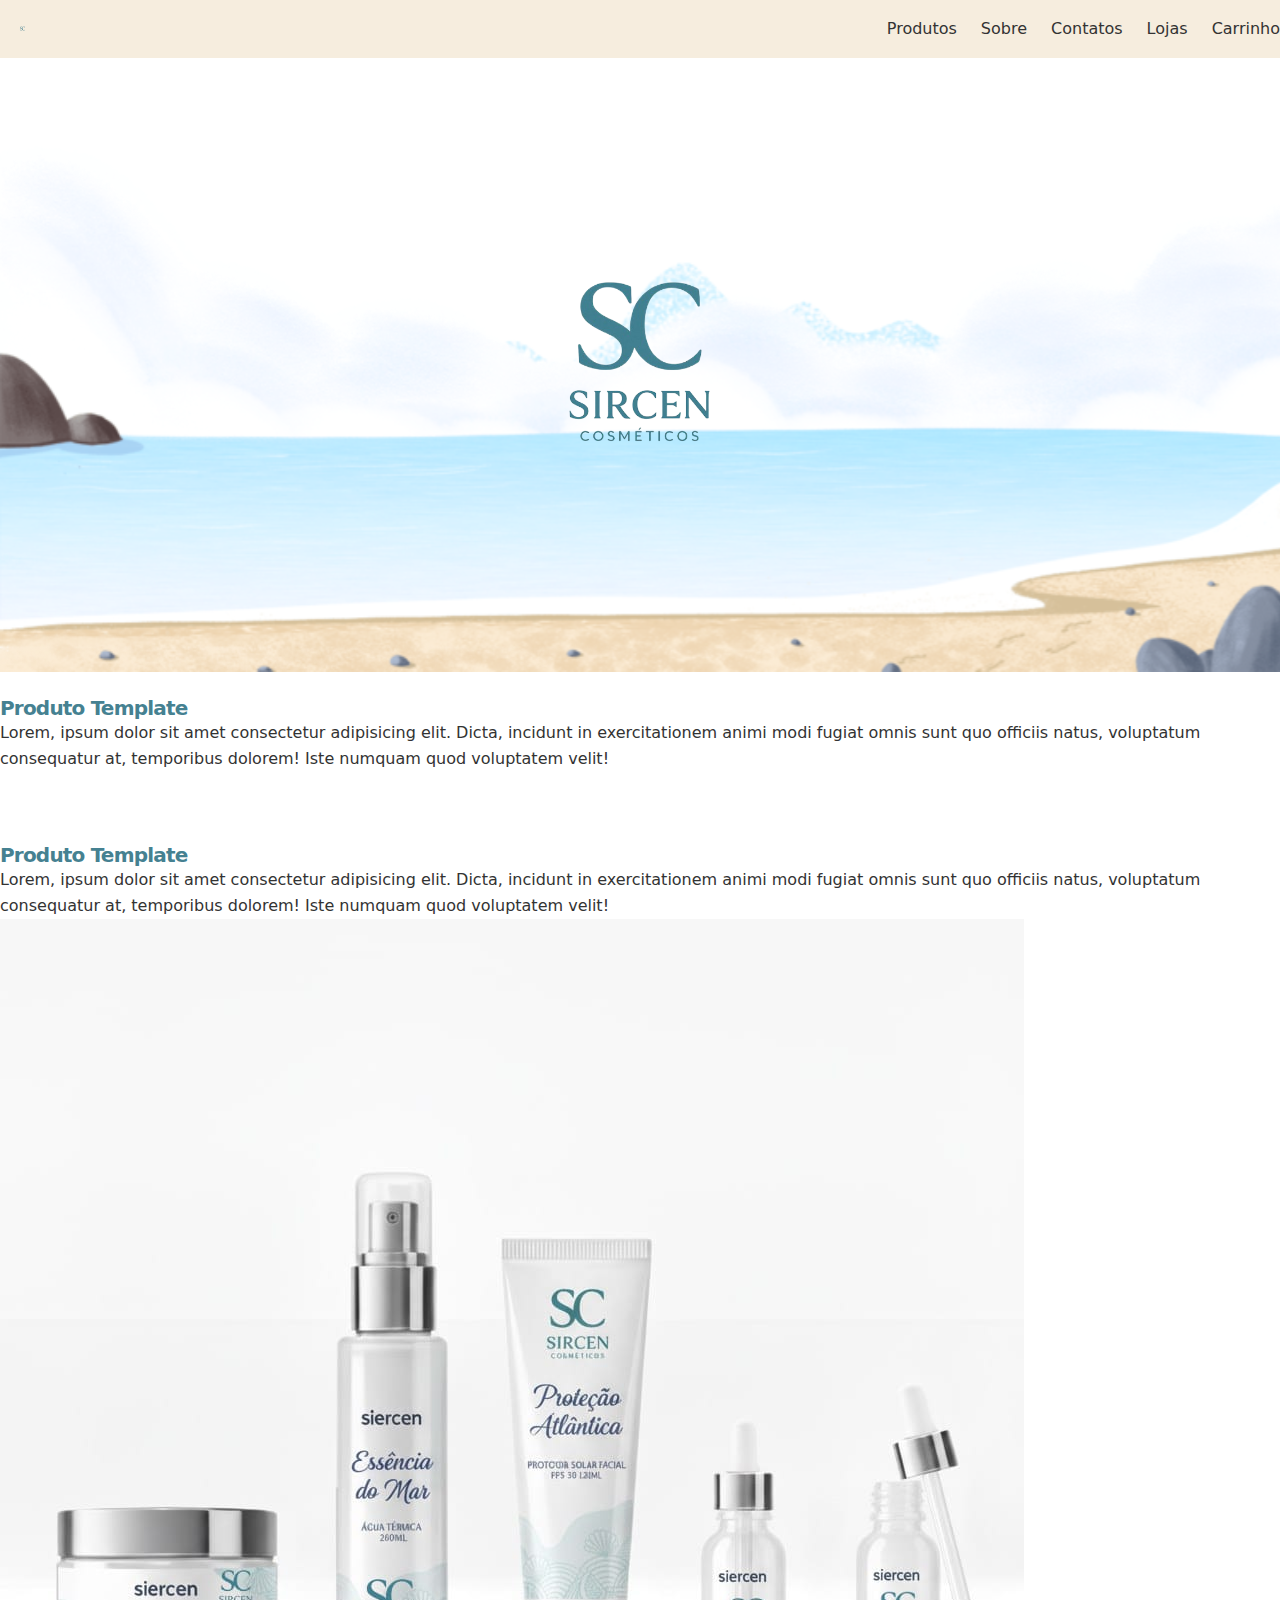
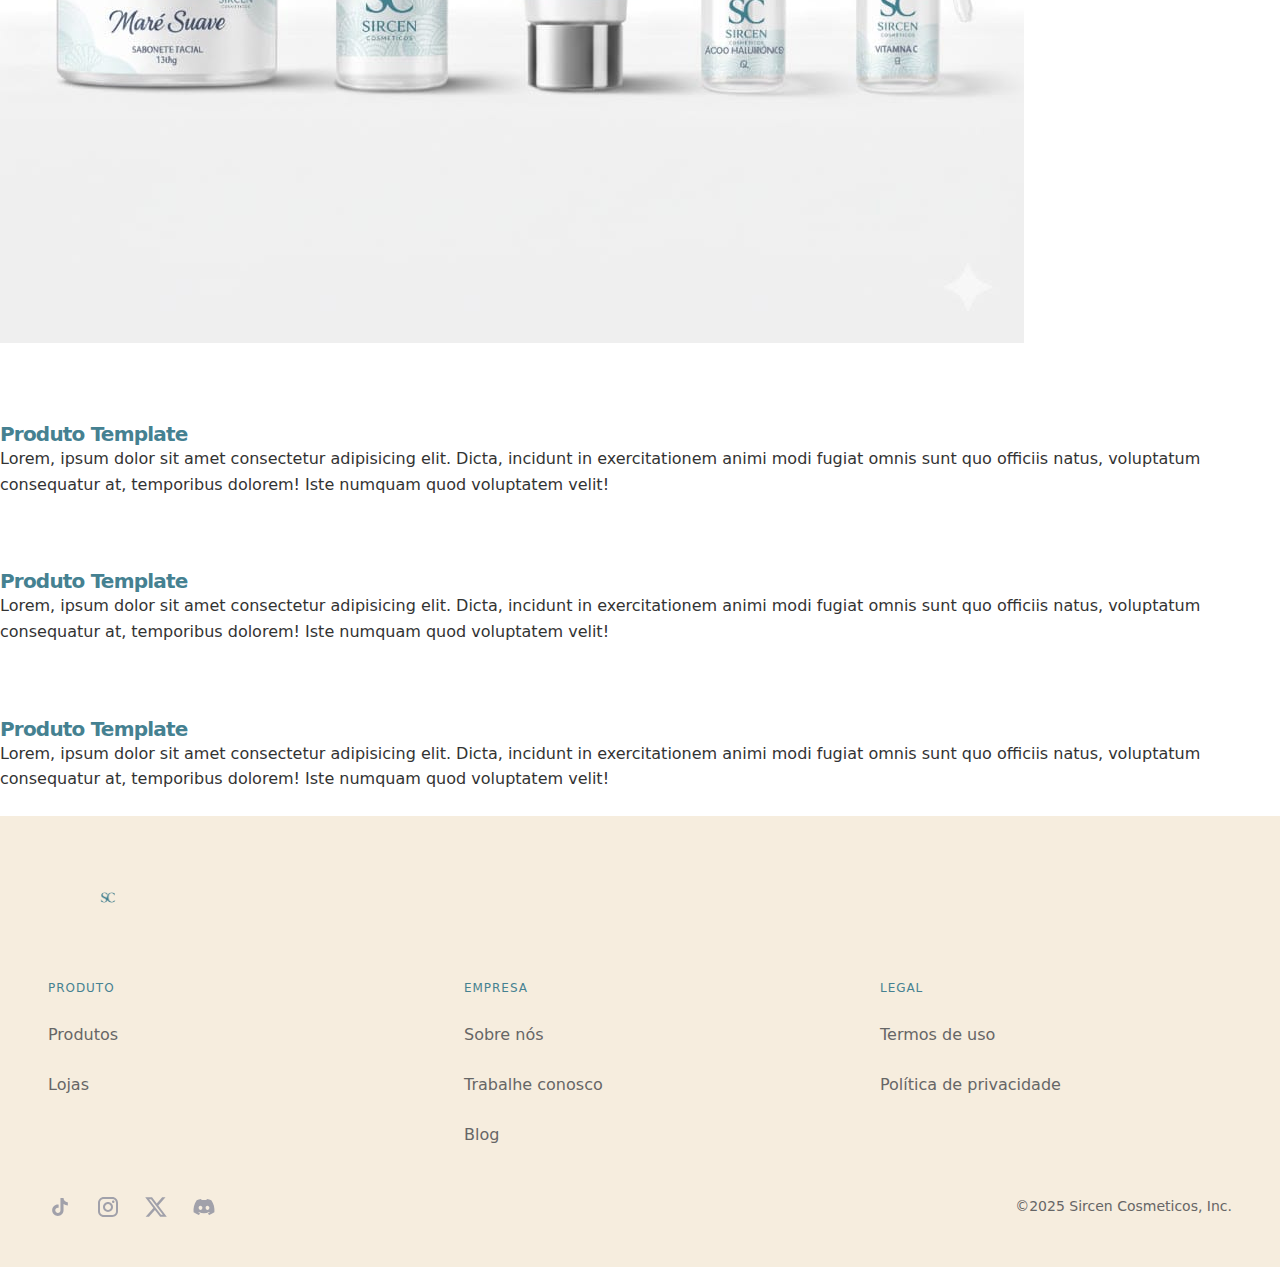
<file: index.html>
<!DOCTYPE html>
<html lang="pt-br">
<head>
    <meta charset="UTF-8">
    <meta name="viewport" content="width=device-width, initial-scale=1.0">

    <link rel="preconnect" href="https://fonts.googleapis.com">
    <link rel="preconnect" href="https://fonts.gstatic.com" crossorigin>

    <link rel="stylesheet" href="style/index.css">
    <!--<link rel="icon" type="image/x-icon" href="assets/logo-branca.ico">-->
    <title>Sircen</title>
</head>
<body>
    <header>
        <div class="container py-base">
            <nav class="flex items-center gap-1.5">
                <a href="index.html">
                    <img src="assets/logo.png" alt="Logo Sircen">
                </a>

                <a href="#products">Produtos</a>
                <a href="">Sobre</a>
                <a href="">Contatos</a>
                <a href="">Lojas</a>
                <a href="">Carrinho</a>
                
        </div>
    </header>

    <section id="hero">
        <div class="container py-lx">
            <img src="assets/logo-completa.png" alt="">
        </div>
    </section>

    <section id="products">
        <div class="cards container py-lx grid gap-1.5">

            <div class="card py-lg px-lg">
                <h3>Produto Template</h3>
                <p>Lorem, ipsum dolor sit amet consectetur adipisicing elit. Dicta, incidunt in exercitationem animi modi fugiat omnis sunt quo officiis natus, voluptatum consequatur at, temporibus dolorem! Iste numquam quod voluptatem velit!</p>
            </div>

            <div class="card py-lg px-lg"> 
                <div>
                    <h3>Produto Template</h3>
                <p>Lorem, ipsum dolor sit amet consectetur adipisicing elit. Dicta, incidunt in exercitationem animi modi fugiat omnis sunt quo officiis natus, voluptatum consequatur at, temporibus dolorem! Iste numquam quod voluptatem velit!</p>
                </div>
                <img src="assets/produtos.jpeg" alt="Produtos Sircen">
                
            </div>

            <div class="card py-lg px-lg"> 
                <h3>Produto Template</h3>
                <p>Lorem, ipsum dolor sit amet consectetur adipisicing elit. Dicta, incidunt in exercitationem animi modi fugiat omnis sunt quo officiis natus, voluptatum consequatur at, temporibus dolorem! Iste numquam quod voluptatem velit!</p>
            </div>

            <div class="card py-lg px-lg"> 
                <h3>Produto Template</h3>
                <p>Lorem, ipsum dolor sit amet consectetur adipisicing elit. Dicta, incidunt in exercitationem animi modi fugiat omnis sunt quo officiis natus, voluptatum consequatur at, temporibus dolorem! Iste numquam quod voluptatem velit!</p>
            </div>

            <div class="card py-lg px-lg"> 
                <h3>Produto Template</h3>
                <p>Lorem, ipsum dolor sit amet consectetur adipisicing elit. Dicta, incidunt in exercitationem animi modi fugiat omnis sunt quo officiis natus, voluptatum consequatur at, temporibus dolorem! Iste numquam quod voluptatem velit!</p>
            </div>

        </div>
    </section>

    <footer>
        <div class="container py-xl grid">

            <section class="grid top">
                <img src="assets/logo.png" alt="">

                <nav class="even-columns">
                    <ul role="list" class="grid gap-1.5">
                        <li class="title">Produto</li>
                        <li><a href="#features">Produtos</a></li>
                        <li><a href="#pricings">Lojas</a></li>
                    </ul>

                    <ul role="list" class="grid gap-1.5">
                        <li class="title">Empresa</li>
                        <li><a href="#about">Sobre nós</a></li>
                        <li><a href="#">Trabalhe conosco</a></li>
                        <li><a href="#">Blog</a></li>
                    </ul>

                    <ul role="list" class="grid gap-1.5">
                        <li class="title">Legal</li>
                        <li><a href="#">Termos de uso</a></li>
                        <li><a href="#">Política de privacidade</a></li>
                    </ul>
                </nav>
            </section>

            <section class="bottom flex gap-1.5">
                <div class="flex gap-1.5">
                    <a href="#" class="social" aria-label="tiktok"></a>
                    <a href="https://www.instagram.com/sircen.cosmeticos?igsh=MTNseXZubHZnaWs1Mw==" target="_blank" class="social" aria-label="instagram"></a>
                    <a href="#" class="social" aria-label="twitter"></a>
                    <a href="#" class="social" aria-label="discord"></a>
                </div>

                <span class="copy">
                    ©2025 Sircen Cosmeticos, Inc.
                </span>
            </section>


        </div>
    </footer>
</body>
</html>
</file>
<file: style/index.css>
@import url(global.css);
@import url(utility.css);
@import url(header.css);
@import url(footer.css);
@import url(social.css);
@import url(hero.css);
</file>
